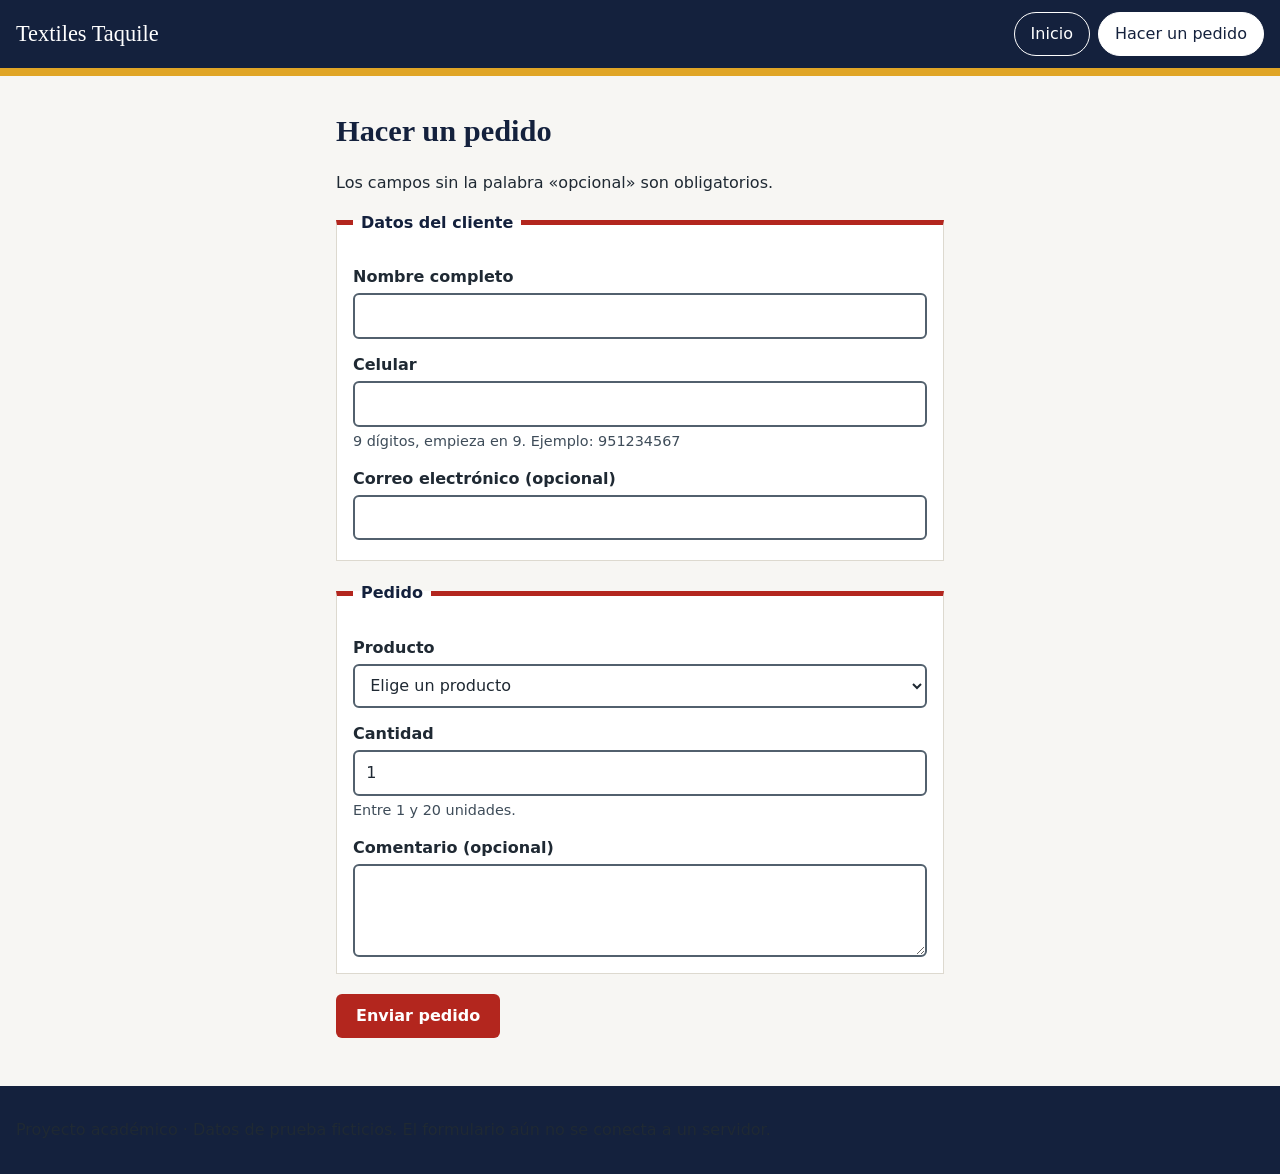
<file: pedido.html>
<!DOCTYPE html>
<html lang="es">
<head>
  <meta charset="utf-8">
  <meta name="viewport" content="width=device-width, initial-scale=1">
  <title>Hacer un pedido · Textiles Taquile</title>
  <link rel="stylesheet" href="css/estilos.css">
</head>
<body>
  <header class="top">
    <a class="logo" href="index.html">Textiles Taquile</a>
    <nav aria-label="Principal">
      <a href="index.html">Inicio</a>
      <a href="pedido.html" aria-current="page">Hacer un pedido</a>
    </nav>
  </header>
  <main>
    <h1>Hacer un pedido</h1>
    <p>Los campos sin la palabra «opcional» son obligatorios.</p>
    <p id="resumen" class="resumen" role="alert"></p>
    <form id="pedido" action="/pedidos" method="post">
      <fieldset>
        <legend>Datos del cliente</legend>

        <label for="nombre">Nombre completo</label>
        <input id="nombre" name="nombre" type="text" required minlength="3" autocomplete="name" aria-describedby="error-nombre">
        <p id="error-nombre" class="error" aria-live="polite"></p>

        <label for="celular">Celular</label>
        <input id="celular" name="celular" type="tel" required pattern="9[0-9]{8}" autocomplete="tel" aria-describedby="ayuda-celular error-celular">
        <p id="ayuda-celular" class="ayuda">9 dígitos, empieza en 9. Ejemplo: 951234567</p>
        <p id="error-celular" class="error" aria-live="polite"></p>

        <label for="correo">Correo electrónico (opcional)</label>
        <input id="correo" name="correo" type="email" autocomplete="email" aria-describedby="error-correo">
        <p id="error-correo" class="error" aria-live="polite"></p>
      </fieldset>

      <fieldset>
        <legend>Pedido</legend>

        <label for="producto">Producto</label>
        <select id="producto" name="producto" required aria-describedby="error-producto">
          <option value="">Elige un producto</option>
          <option value="chullo">Chullo tejido a mano · S/ 45.00</option>
          <option value="faja" disabled>Faja multicolor · Agotado</option>
          <option value="manta">Manta andina · S/ 120.00</option>
          <option value="orejeras">Chullo con orejeras · S/ 55.00</option>
        </select>
        <p id="error-producto" class="error" aria-live="polite"></p>

        <label for="cantidad">Cantidad</label>
        <input id="cantidad" name="cantidad" type="number" required min="1" max="20" value="1" aria-describedby="ayuda-cantidad error-cantidad">
        <p id="ayuda-cantidad" class="ayuda">Entre 1 y 20 unidades.</p>
        <p id="error-cantidad" class="error" aria-live="polite"></p>

        <label for="comentario">Comentario (opcional)</label>
        <textarea id="comentario" name="comentario" rows="3" maxlength="200"></textarea>
      </fieldset>

      <button class="btn" type="submit">Enviar pedido</button>
    </form>
    <p id="resultado" class="resultado" role="status"></p>
  </main>
  <footer>
    <p>Proyecto académico · Datos de prueba ficticios. El formulario aún no se conecta a un servidor.</p>
  </footer>
  <script src="js/pedido.js"></script>
</body>
</html>
</file>
<file: css/estilos.css>
* { box-sizing: border-box; }

body {
  margin: 0;
  font-family: system-ui, "Segoe UI", Roboto, sans-serif;
  font-size: 1rem;
  line-height: 1.5;
  color: #1f2933;
  background: #f7f6f3;
}

h1 { font-family: Georgia, "Times New Roman", serif; font-size: 1.9rem; line-height: 1.25; color: #14213d; }

.top {
  display: flex; flex-wrap: wrap; gap: .5rem 1.25rem; align-items: center; justify-content: space-between;
  padding: .75rem 1rem; background: #14213d; border-bottom: 8px solid #e0a526;
}
.logo { font-family: Georgia, "Times New Roman", serif; font-size: 1.4rem; color: #fff; text-decoration: none; }
.top nav { display: flex; flex-wrap: wrap; gap: .5rem; }
.top nav a {
  display: inline-flex; align-items: center; min-height: 44px; padding: .5rem 1rem;
  color: #fff; text-decoration: none; border: 1px solid #fff; border-radius: 999px;
}
.top nav a[aria-current="page"], .top nav a:hover { background: #fff; color: #14213d; }

main { max-width: 40rem; margin: 0 auto; padding: 1rem; }
footer { margin-top: 2rem; padding: 1rem; background: #14213d; color: #fff; }

fieldset { background: #fff; border: 1px solid #ddd9cf; border-top: 5px solid #b3261e; margin: 0 0 1.25rem; padding: 1rem; }
legend { font-weight: 700; color: #14213d; padding: 0 .5rem; }
label { display: block; font-weight: 700; margin: .9rem 0 .25rem; }

input, select, textarea {
  display: block; width: 100%; min-height: 44px; padding: .55rem .7rem;
  font: inherit; color: #1f2933; background: #fff; border: 2px solid #52606d; border-radius: 6px;
}
input[aria-invalid="true"], select[aria-invalid="true"] { border: 3px solid #b3261e; }

.ayuda { margin: .25rem 0 0; font-size: .9rem; color: #3e4c59; }
.error { margin: .25rem 0 0; min-height: 0; font-weight: 700; color: #b3261e; }
.resumen { color: #b3261e; font-weight: 700; }
.resultado { background: #fff; border-left: 6px solid #0b6b4f; padding: .75rem 1rem; color: #0b6b4f; font-weight: 700; }
.resultado:empty { display: none; }

.btn {
  display: inline-block; min-height: 44px; padding: .55rem 1.25rem; font: inherit; font-weight: 700;
  color: #fff; background: #b3261e; border: 0; border-radius: 6px; text-decoration: none; cursor: pointer;
}

/* Foco siempre visible */
a:focus-visible, input:focus-visible, select:focus-visible, textarea:focus-visible, button:focus-visible {
  outline: 3px solid #1f5fae; outline-offset: 2px;
}
.top a:focus-visible { outline-color: #e0a526; }

/* ===== Página de inicio (práctica G-02 integrada) ===== */
main.ancha { max-width: none; padding: 0; }
.contenido { max-width: 62rem; margin: 0 auto; padding: 1rem; }
section { margin-bottom: 2.5rem; }

.hero {
  padding: 3.5rem 2rem 0;
  color: #fff;
  background:
    linear-gradient(rgba(20, 33, 61, .78), rgba(20, 33, 61, .78)),
    url("../img/taquile-panoramica.jpg") center / cover,
    #14213d;
}
.hero-in { max-width: 62rem; margin: 0 auto; padding-bottom: 2.5rem; }
.hero h1 { color: #fff; font-size: clamp(2.6rem, 9vw, 4.8rem); margin: 0 0 .5rem; }
.hero p { max-width: 36rem; font-size: 1.15rem; color: #dbe4f0; }
.hero .btn { border: 2px solid #fff; }
.hero::after {
  content: ""; display: block; height: 14px; margin: 0 -2rem;
  background: repeating-linear-gradient(90deg, #b3261e 0 24px, #f7f6f3 24px 32px, #14213d 32px 56px, #e0a526 56px 64px);
}

h2 { font-family: Georgia, "Times New Roman", serif; font-size: 1.9rem; line-height: 1.25; color: #14213d; border-left: 6px solid #b3261e; padding-left: .75rem; }
h3 { font-family: Georgia, "Times New Roman", serif; font-size: 1.25rem; color: #14213d; margin-top: 0; }

figure { margin: 1.25rem 0; }
img { display: block; width: 100%; max-height: 26rem; object-fit: cover; border-radius: 4px; }
figcaption { font-size: .85rem; color: #52606d; margin-top: .4rem; }

.datos { list-style: none; padding: 0; display: grid; grid-template-columns: repeat(auto-fit, minmax(13rem, 1fr)); gap: 1rem; }
.datos li { background: #14213d; color: #dbe4f0; padding: 1rem 1.25rem; border-radius: 4px; }
.cifra { display: block; font-family: Georgia, "Times New Roman", serif; font-size: 2rem; color: #e0a526; }

#actividades { display: grid; grid-template-columns: repeat(2, 1fr); gap: 1.5rem; }
#actividades h2 { grid-column: 1 / -1; margin-bottom: 0; }
.actividad { background: #fff; border: 1px solid #ddd9cf; border-top: 5px solid #b3261e; padding: 1.25rem; margin: 0; }
.destacada { grid-column: 1 / -1; border-top-color: #e0a526; }
.destacada img { margin-top: 1rem; max-height: 20rem; }

p { color: #1f2933; }                              /* (0, 0, 1) */
.nota { color: #8a3b12; font-weight: 700; }        /* (0, 1, 0) */
.destacada .nota { color: #0b6b4f; }               /* (0, 2, 0): gana en la actividad destacada */

#contacto a { color: #e0a526; }
#contacto p { color: #dbe4f0; }                    /* (1, 0, 1) */

@media (max-width: 40rem) {
  #actividades { grid-template-columns: 1fr; }
}
</file>
